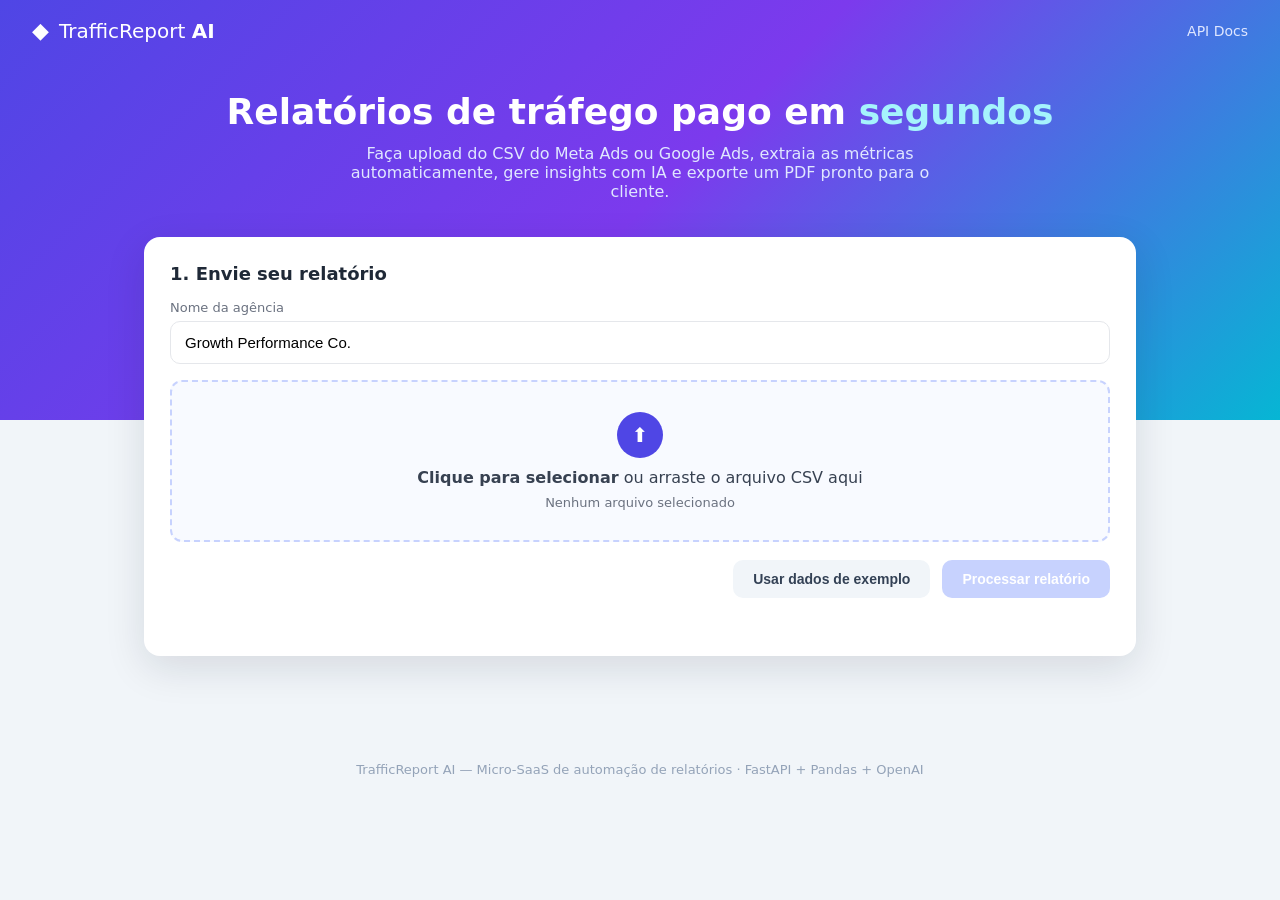
<file: static/index.html>
<!DOCTYPE html>
<html lang="pt-BR">
<head>
  <meta charset="UTF-8" />
  <meta name="viewport" content="width=device-width, initial-scale=1.0" />
  <title>TrafficReport AI — Relatórios de Tráfego Pago</title>
  <link rel="stylesheet" href="/static/style.css" />
</head>
<body>
  <div class="bg-gradient"></div>

  <header class="topbar">
    <div class="brand">
      <span class="logo">◆</span>
      <span>TrafficReport <strong>AI</strong></span>
    </div>
    <nav class="topnav">
      <a href="/docs" target="_blank">API Docs</a>
    </nav>
  </header>

  <main class="container">
    <section class="hero">
      <h1>Relatórios de tráfego pago em <span>segundos</span></h1>
      <p>Faça upload do CSV do Meta Ads ou Google Ads, extraia as métricas automaticamente,
         gere insights com IA e exporte um PDF pronto para o cliente.</p>
    </section>

    <section class="card upload-card">
      <h2>1. Envie seu relatório</h2>
      <div class="form-row">
        <label for="agency">Nome da agência</label>
        <input type="text" id="agency" placeholder="Ex.: Growth Performance Co." value="Growth Performance Co." />
      </div>

      <div id="dropzone" class="dropzone">
        <input type="file" id="fileInput" accept=".csv" hidden />
        <div class="dropzone-inner">
          <div class="dz-icon">⬆</div>
          <p><strong>Clique para selecionar</strong> ou arraste o arquivo CSV aqui</p>
          <span id="fileName" class="file-name">Nenhum arquivo selecionado</span>
        </div>
      </div>

      <div class="actions-row">
        <button id="sampleBtn" class="btn ghost" type="button">Usar dados de exemplo</button>
        <button id="uploadBtn" class="btn primary" type="button" disabled>Processar relatório</button>
      </div>
      <div id="uploadStatus" class="status"></div>
    </section>

    <section id="results" class="results hidden">
      <div class="card">
        <div class="results-head">
          <h2>2. Métricas extraídas</h2>
          <span id="sourceBadge" class="badge"></span>
        </div>

        <div id="kpis" class="kpi-grid"></div>

        <h3 class="subtitle">Desempenho por campanha</h3>
        <div class="table-wrap">
          <table id="campaignTable">
            <thead>
              <tr>
                <th>Campanha</th><th>Impressões</th><th>Cliques</th><th>Investimento</th>
                <th>CTR</th><th>CPC</th><th>CPM</th><th>Conv.</th><th>ROAS</th>
              </tr>
            </thead>
            <tbody></tbody>
          </table>
        </div>
      </div>

      <div class="card">
        <div class="results-head">
          <h2>3. Insights com Inteligência Artificial</h2>
          <button id="insightsBtn" class="btn primary" type="button">Gerar insights</button>
        </div>
        <div id="insightsStatus" class="status"></div>
        <div id="insights" class="insights hidden">
          <div class="insight">
            <h4>Resumo Executivo</h4>
            <p id="insResumo"></p>
          </div>
          <div class="insight">
            <h4>Destaques Positivos e Gargalos</h4>
            <p id="insDestaques"></p>
          </div>
          <div class="insight">
            <h4>Ações de Otimização Recomendadas</h4>
            <ol id="insAcoes"></ol>
          </div>
        </div>
      </div>

      <div class="card pdf-card">
        <div>
          <h2>4. Exporte o relatório</h2>
          <p class="muted">PDF visual com cabeçalho, KPIs, tabela e análise da IA.</p>
        </div>
        <button id="pdfBtn" class="btn accent" type="button">Baixar PDF</button>
      </div>
    </section>
  </main>

  <footer class="footer">
    <p>TrafficReport AI — Micro-SaaS de automação de relatórios · FastAPI + Pandas + OpenAI</p>
  </footer>

  <script src="/static/app.js"></script>
</body>
</html>
</file>
<file: static/style.css>
:root {
  --indigo: #4f46e5;
  --indigo-dark: #4338ca;
  --accent: #06b6d4;
  --bg: #0f172a;
  --card: #ffffff;
  --text: #1f2937;
  --muted: #6b7280;
  --border: #e5e7eb;
}

* { box-sizing: border-box; margin: 0; padding: 0; }

body {
  font-family: "Segoe UI", system-ui, -apple-system, Arial, sans-serif;
  color: var(--text);
  background: #f1f5f9;
  min-height: 100vh;
  position: relative;
}

.bg-gradient {
  position: fixed;
  top: 0; left: 0; right: 0;
  height: 420px;
  background: linear-gradient(135deg, #4f46e5 0%, #7c3aed 50%, #06b6d4 100%);
  z-index: -1;
}

.topbar {
  display: flex;
  justify-content: space-between;
  align-items: center;
  padding: 18px 32px;
  color: #fff;
}
.brand { font-size: 20px; display: flex; align-items: center; gap: 10px; }
.brand .logo { font-size: 22px; }
.topnav a { color: #e0e7ff; text-decoration: none; font-size: 14px; }
.topnav a:hover { color: #fff; }

.container { max-width: 1040px; margin: 0 auto; padding: 10px 24px 60px; }

.hero { text-align: center; color: #fff; padding: 20px 0 36px; }
.hero h1 { font-size: 36px; font-weight: 700; }
.hero h1 span { color: #a5f3fc; }
.hero p { margin-top: 12px; font-size: 16px; color: #e0e7ff; max-width: 620px; margin-left: auto; margin-right: auto; }

.card {
  background: var(--card);
  border-radius: 16px;
  padding: 26px;
  box-shadow: 0 12px 40px rgba(15, 23, 42, 0.12);
  margin-bottom: 22px;
}
.card h2 { font-size: 18px; margin-bottom: 16px; }

.form-row { margin-bottom: 16px; }
.form-row label { display: block; font-size: 13px; color: var(--muted); margin-bottom: 6px; }
.form-row input[type="text"] {
  width: 100%;
  padding: 12px 14px;
  border: 1px solid var(--border);
  border-radius: 10px;
  font-size: 15px;
}
.form-row input:focus { outline: none; border-color: var(--indigo); box-shadow: 0 0 0 3px rgba(79,70,229,0.15); }

.dropzone {
  border: 2px dashed #c7d2fe;
  border-radius: 12px;
  padding: 30px;
  text-align: center;
  cursor: pointer;
  transition: all .15s ease;
  background: #f8faff;
}
.dropzone:hover, .dropzone.dragover { border-color: var(--indigo); background: #eef2ff; }
.dz-icon {
  width: 46px; height: 46px; line-height: 46px; margin: 0 auto 10px;
  border-radius: 50%; background: var(--indigo); color: #fff; font-size: 20px;
}
.dropzone p { color: #374151; }
.file-name { display: block; margin-top: 8px; font-size: 13px; color: var(--muted); }

.actions-row { display: flex; gap: 12px; margin-top: 18px; justify-content: flex-end; }

.btn {
  border: none; border-radius: 10px; padding: 11px 20px;
  font-size: 14px; font-weight: 600; cursor: pointer; transition: all .15s ease;
}
.btn.primary { background: var(--indigo); color: #fff; }
.btn.primary:hover { background: var(--indigo-dark); }
.btn.primary:disabled { background: #c7d2fe; cursor: not-allowed; }
.btn.ghost { background: #f1f5f9; color: #334155; }
.btn.ghost:hover { background: #e2e8f0; }
.btn.accent { background: var(--accent); color: #fff; }
.btn.accent:hover { background: #0891b2; }

.status { margin-top: 12px; font-size: 14px; min-height: 20px; }
.status.success { color: #059669; }
.status.error { color: #dc2626; }
.status.loading { color: var(--indigo); }

.hidden { display: none !important; }

.results-head { display: flex; justify-content: space-between; align-items: center; margin-bottom: 18px; }
.badge {
  background: #eef2ff; color: var(--indigo); padding: 5px 12px;
  border-radius: 20px; font-size: 12px; font-weight: 600;
}

.kpi-grid { display: grid; grid-template-columns: repeat(4, 1fr); gap: 14px; }
.kpi {
  background: linear-gradient(135deg, #f8faff, #eef2ff);
  border: 1px solid #e0e7ff; border-radius: 12px; padding: 16px;
}
.kpi .label { font-size: 11px; text-transform: uppercase; color: var(--muted); letter-spacing: .5px; }
.kpi .value { font-size: 22px; font-weight: 700; margin-top: 6px; color: #111827; }

.subtitle { margin: 26px 0 12px; font-size: 15px; color: #334155; }

.table-wrap { overflow-x: auto; border: 1px solid var(--border); border-radius: 12px; }
table { width: 100%; border-collapse: collapse; font-size: 13px; }
thead th {
  background: var(--indigo); color: #fff; text-align: right; padding: 10px 12px;
  font-size: 11px; text-transform: uppercase; white-space: nowrap;
}
thead th:first-child { text-align: left; border-top-left-radius: 0; }
tbody td { padding: 10px 12px; text-align: right; border-bottom: 1px solid #f1f5f9; }
tbody td:first-child { text-align: left; font-weight: 600; }
tbody tr:nth-child(even) { background: #f8fafc; }

.insights { margin-top: 16px; }
.insight { margin-bottom: 18px; }
.insight h4 { color: var(--indigo); font-size: 15px; margin-bottom: 6px; }
.insight p { color: #374151; line-height: 1.6; }
.insight ol { margin-left: 20px; color: #374151; line-height: 1.7; }

.pdf-card { display: flex; justify-content: space-between; align-items: center; }
.muted { color: var(--muted); font-size: 14px; margin-top: 4px; }

.footer { text-align: center; color: #94a3b8; font-size: 13px; padding: 24px; }

/* Cursor fake para gravação de vídeo (injetado pelo script de demo) */
#demo-cursor {
  position: fixed; width: 22px; height: 22px; z-index: 99999; pointer-events: none;
  margin-left: -4px; margin-top: -2px; transition: transform .05s linear;
}

@media (max-width: 760px) {
  .kpi-grid { grid-template-columns: repeat(2, 1fr); }
  .hero h1 { font-size: 28px; }
}
</file>
